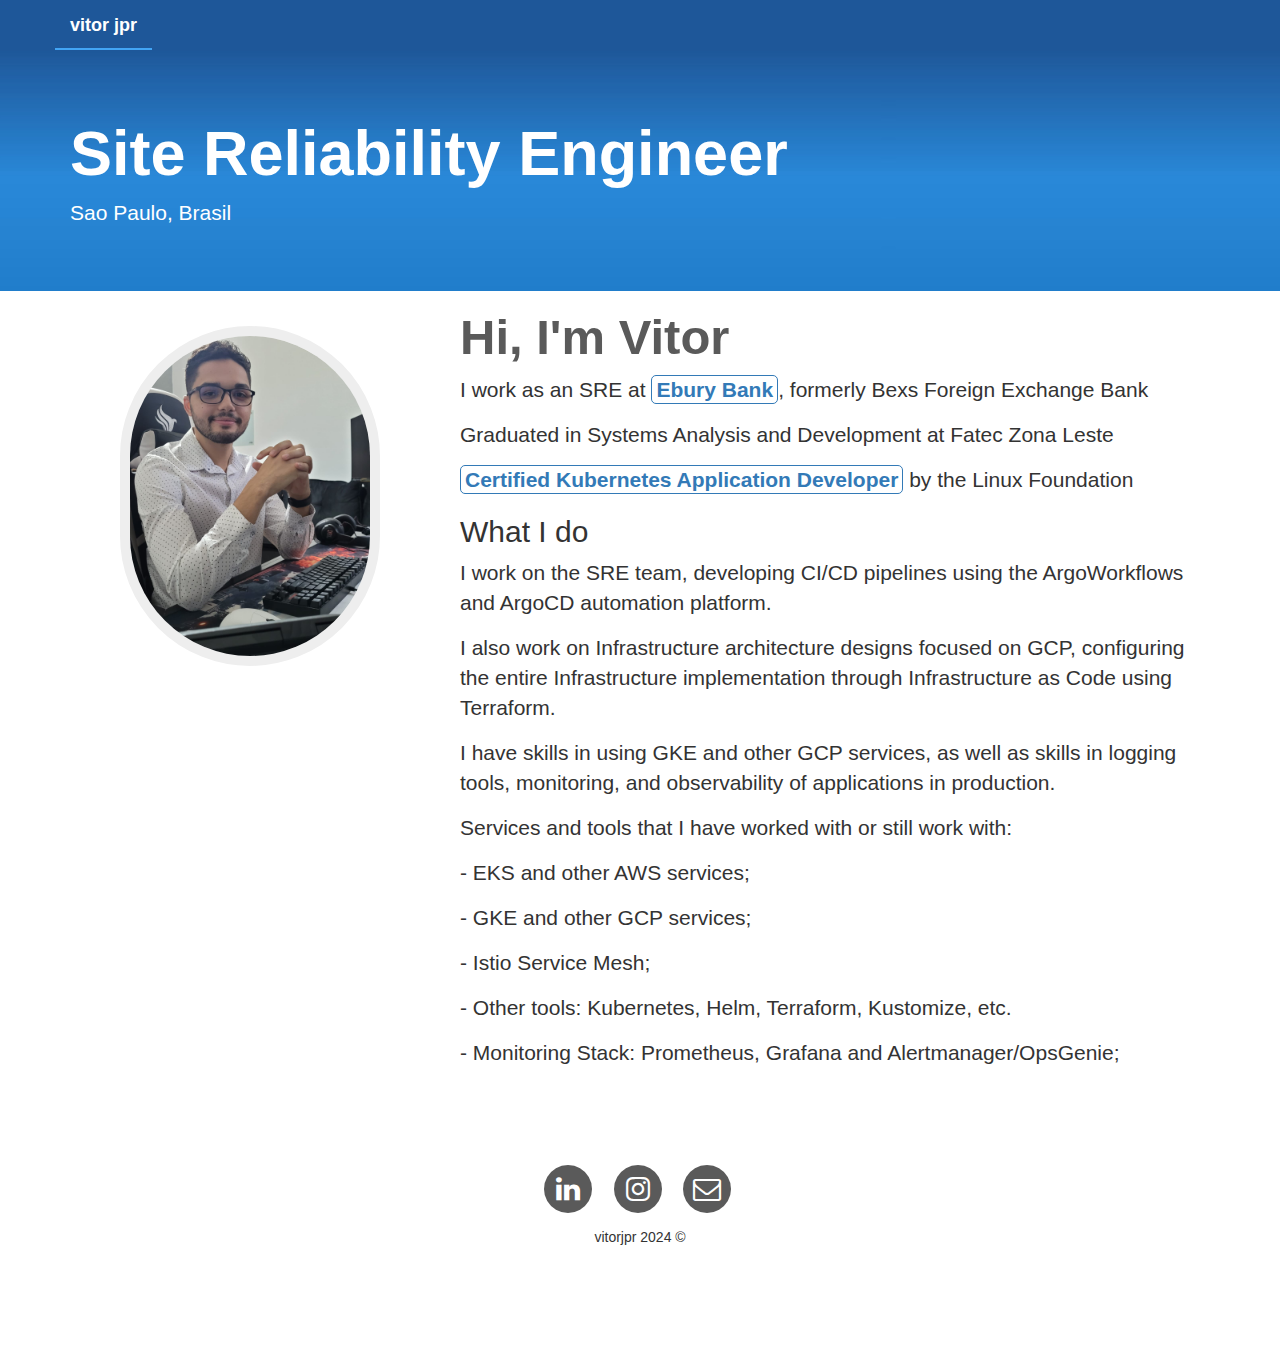
<file: index.html>
<!DOCTYPE html>

<head>

  <meta name="viewport" content="width=device-width, initial-scale=1, maximum-scale=1">
  <meta charset = "utf8"/>

  <!-- Bootstrap css -->
  <link rel="stylesheet" href="css/bootstrap.min.css">

  <!-- Custom index css -->
  <link rel="stylesheet" href="css/main.css">

  <!-- Custom navbar and footer css -->
  <link rel="stylesheet" href="css/nav-and-footer.css">

  <!-- Custom fonts -->
  <link href="//maxcdn.bootstrapcdn.com/font-awesome/4.1.0/css/font-awesome.min.css" rel="stylesheet" type="text/css">

  <!-- Website icon-->
  <!-- <link rel="shortcut icon" href="images/gradient.ico"> -->

  <title>vitor jpr</title>
</head>

<header>
  <div class="navbar navbar-default navbar-static-top" style="border-color: #1E5799;background-color: #1E5799;">
    <div class="container" >
      <div class="navbar-brand" style="color: white;"><strong>vitor jpr</strong></a>
    </div>
  </div>
</header>

<body>
  <div class="jumbotron" id="jumbo1">
    <div class="container">
      <h1>Site Reliability Engineer</h1>
      <p>Sao Paulo, Brasil</p>
    </div>
  </div>

  <div class="jumbotron" id="jumbo2">
    <div class="container">
      <div class="row">
        <div class="col-md-4">
          <img src="./images/profile.jpeg">
        </div>
        <div class="col-md-8">
          <h1 style="font-size: 3.5em;" class="text-left">Hi, I'm Vitor</h1>
          <!-- <hr > -->
          
          <p class="text-left">
            I work as an SRE at <a class="special-link" href="https://br.ebury.com/" >Ebury Bank</a>, formerly Bexs Foreign Exchange Bank
          </p>
          <p class="text-left">
            Graduated in Systems Analysis and Development at Fatec Zona Leste
          </p>
          <p class="text-left">
            <a href="https://ti-user-certificates.s3.amazonaws.com/e0df7fbf-a057-42af-8a1f-590912be5460/a4985ecc-7d52-41bc-9ff7-c50dea9ca1d2-vitor-jos-paz-rodrigues-c70ba905-b0ba-4dd4-ae5d-1d07e04c1e00-certificate.pdf" class="special-link" target="_blank">Certified Kubernetes Application Developer</a> by the Linux Foundation
          </p>

          <h2 class="text-left">What I do</h2>

          <p class="text-left">
            I work on the SRE team, developing CI/CD pipelines using the ArgoWorkflows and ArgoCD automation platform.
          </p>
          
          <p class="text-left">
            I also work on Infrastructure architecture designs focused on GCP, configuring the entire Infrastructure implementation through Infrastructure as Code using Terraform.
          </p>
          <p class="text-left">
            I have skills in using GKE and other GCP services, as well as skills in logging tools, monitoring, and observability of applications in production.
          </p>
          <p class="text-left">
            Services and tools that I have worked with or still work with:
          </p>  
          <p class="text-left">
            - EKS and other AWS services;
          </p>
          <p class="text-left">
            - GKE and other GCP services;
          </p>
          <p class="text-left">
            - Istio Service Mesh;
          </p>
          <p class="text-left">
            - Other tools: Kubernetes, Helm, Terraform, Kustomize, etc.
          </p>
          <p class="text-left">
            - Monitoring Stack: Prometheus, Grafana and Alertmanager/OpsGenie;
          </p>
        </div>
      </div>
    </div>
  </div>

</body>

<footer>
  <div class="container text-center">
    <div class="row">
      <div class="col-lg-8 col-lg-offset-2 col-md-10 col-md-offset-1">
        <ul class="list-inline text-center">
          <li>
            <a href="https://www.linkedin.com/in/vitorjpr" target="_blank">
              <span class="fa-stack fa-2x">
                <i class="fa fa-circle fa-stack-2x"></i>
                <i class="fa fa-linkedin fa-stack-1x fa-inverse"></i>
              </span>
            </a>
          </li>
           <li>
            <a href="https://www.instagram.com/vitorjpr/" target="_blank">
              <span class="fa-stack fa-2x">
                <i class="fa fa-circle fa-stack-2x"></i>
                <i class="fa fa-instagram fa-stack-1x fa-inverse"></i>
              </span>
            </a>
          </li>
          <li>
            <a href="mailto:vitorjprodrigues97@gmail.com" target="_blank">
              <span class="fa-stack fa-2x">
                <i class="fa fa-circle fa-stack-2x"></i>
                <i class="fa fa-envelope-o fa-stack-1x fa-inverse"></i>
              </span>
            </a>
          </li>
        </ul>
        <p>vitorjpr 2024 &copy;</p>
      </div>
    </div>
  </div>
</footer>

<script src="js/bootstrap.min.js"></script>
</file>
<file: css/main.css>
#jumbo1 {
  text-align: left;
  background-image: url('../images/new-gradient.jpg');
  background-repeat: repeat-x;
  background-size: 70% 100%;
  margin: 0px;
  color: #fff;
}
.jumbotron {
  background-color: white;
}
.jumbotron h1 {
  color: #5a5a5a;
  text-decoration: none;
  font-weight: bold;
}
#jumbo1 h1 {
  color: #fff;
  text-decoration: none;
  font-weight: bold;
}
#jumbo2 {
  padding-top: 0px;
}
#jumbo2 .col-md-4 {
  margin-top: 35px;
}
.jumbotron hr {
  width: 60%;
  height: 3px;
  border: 0 none;
  background: #5a5a5a;
  padding-bottom: 0px;
  margin: auto;
  margin-bottom: 20px;
}
.jumbotron img {
  width: 260px;
  height: auto;
  vertical-align: middle;
  border: 10px solid #eee;
  border-radius: 130px;
}
.jumbotron p {
  margin-top: 10px;
  font-weight: 300;
}
@media (max-width: 767px) {
  .jumbotron {
    margin-top: 25px;
  }
  #jumbo2 p {
    margin-top: 15px;
    text-align: center;
  }
  .navbar-right {
    visibility: hidden;
  }
}
</file>
<file: css/nav-and-footer.css>
/*--Default--*/

* {
  margin: 0px;
  padding: 0px;
}
html {
  background-color: #fff;
}
body {
  text-align: center;
}


/*--Navbar--*/

.navbar-default {
  background-color: #42a5f5;
  border-color: #42a5f5;
  margin-bottom: 0px;
}
.navbar-default div.navbar-collapse {
  border-top: none;
  box-shadow: none;
}
.navbar-default .navbar-toggle {
  border-color: #fff;
}
.navbar-default .navbar-toggle .icon-bar {
  background-color: #fff;
}
.navbar-default .navbar-toggle:hover, .navbar-default .navbar-toggle:focus {
  background-color: white;
}
.navbar-default .navbar-toggle:hover .icon-bar, .navbar-default .navbar-toggle:focus .icon-bar {
  background-color: #42a5f5;
}
.navbar a {
  font-weight: bold;
  color: #fff;
}
.navbar-default .navbar-brand {
  border-bottom: 2px solid #42a5f5;
}
.navbar-default .navbar-brand:hover ,.navbar-default .navbar-brand:focus {
  border-bottom: 2px solid #fff;
}
.navbar-default .navbar-nav > li > a {
  color: #fff;
  border-bottom: 2px solid #42a5f5;
}
.navbar-default .navbar-nav > li > a:hover, .navbar-default .navbar-nav > li > a:focus {
  color: #fff;
  border-bottom: 2px solid #fff;
}
@media (max-width: 767px) {
  .navbar li {
    padding-left: 15px;
    text-align: left;
  }
}

/*--jumbotron a--*/

.jumbotron a {
  text-decoration: none;
  font-weight: bold;
}

.special-link {
  border: solid 1px;
  border-radius: 5px;
  padding: 2px 4px 2px 4px;
}

@media (max-width: 767px) {
  .special-link a {
    padding: 1px 4px 1px 4px;
  }
}

/*--Footer--*/

footer hr {
  width: 100%;
  height: 1px;
  border: 0 none;
  background: #ddd;
}
footer {
  background-color: #fff;
  padding-bottom: 100px;
}
.fa-stack.fa-2x {
  color: #5a5a5a;
}
.fa-stack:hover .fa-circle {
  color: #42a5f5;
}
</file>
